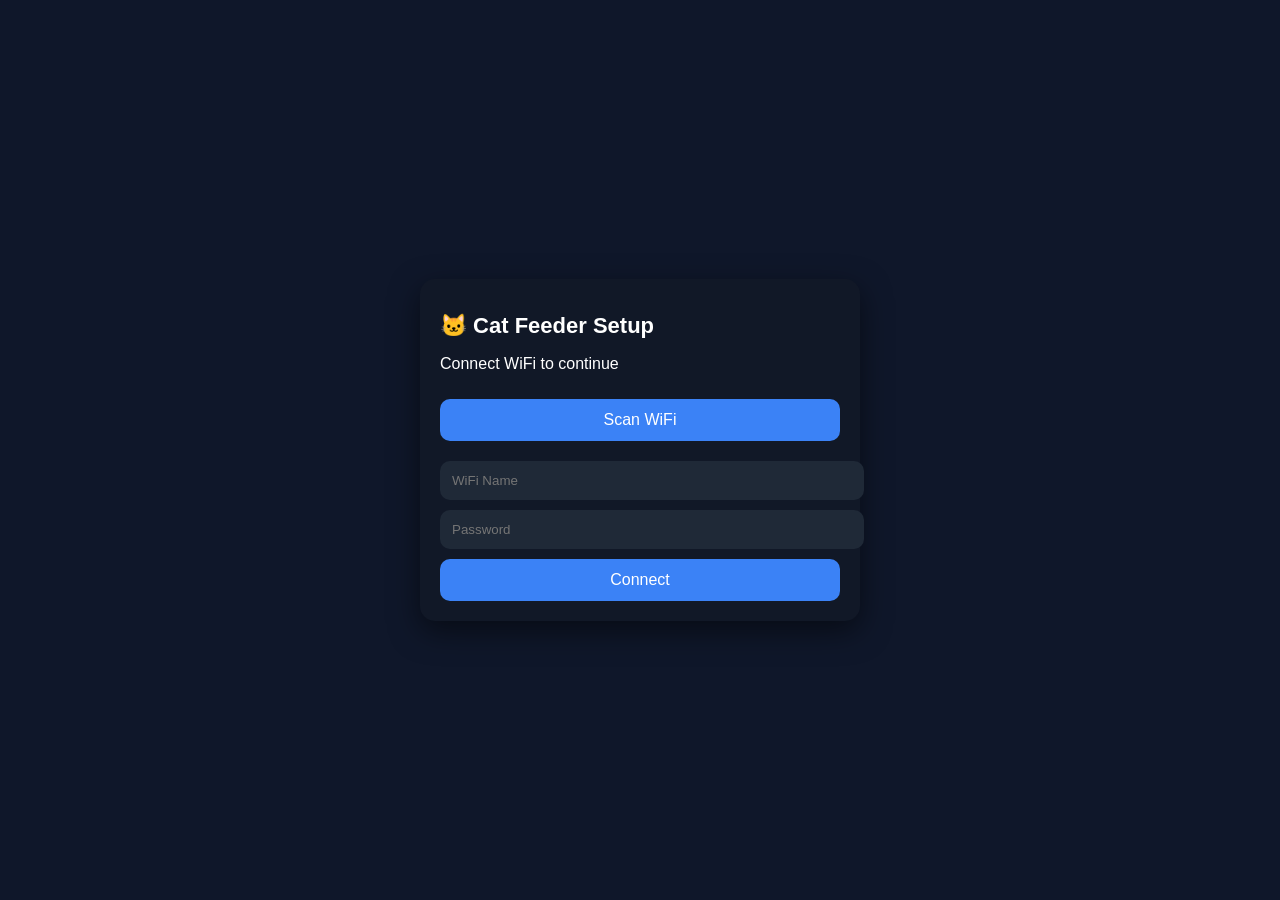
<file: setup.html>
<!DOCTYPE html>
<html>
<head>
  <meta charset="UTF-8">
  <title>Cat Feeder Setup</title>
  <meta name="viewport" content="width=device-width, initial-scale=1">

  <link rel="stylesheet" href="setup.css">
</head>

<body>

<div class="box">

  <h1>🐱 Cat Feeder Setup</h1>

  <p>Connect WiFi to continue</p>

  <button onclick="scanWiFi()">Scan WiFi</button>

  <div id="list"></div>

  <input id="ssid" placeholder="WiFi Name">
  <input id="pass" type="password" placeholder="Password">

  <button onclick="save()">Connect</button>

  <div id="status"></div>

</div>

<script src="setup.js"></script>

</body>
</html>
</file>
<file: setup.css>
body{
    margin:0;
    font-family:Arial;
    background:#0f172a;
    color:white;
    display:flex;
    justify-content:center;
    align-items:center;
    height:100vh;
}

.box{
    width:90%;
    max-width:400px;
    background:#111827;
    padding:20px;
    border-radius:15px;
    box-shadow:0 10px 30px rgba(0,0,0,0.5);
}

h1{
    font-size:22px;
    margin-bottom:10px;
}

input{
    width:100%;
    padding:12px;
    margin-top:10px;
    border:none;
    border-radius:10px;
    background:#1f2937;
    color:white;
}

button{
    width:100%;
    padding:12px;
    margin-top:10px;
    border:none;
    border-radius:10px;
    background:#3b82f6;
    color:white;
    font-size:16px;
}

#list{
    margin-top:10px;
    max-height:150px;
    overflow:auto;
}

.wifi-item{
    padding:8px;
    margin:5px 0;
    background:#1f2937;
    border-radius:8px;
    cursor:pointer;
}
</file>
